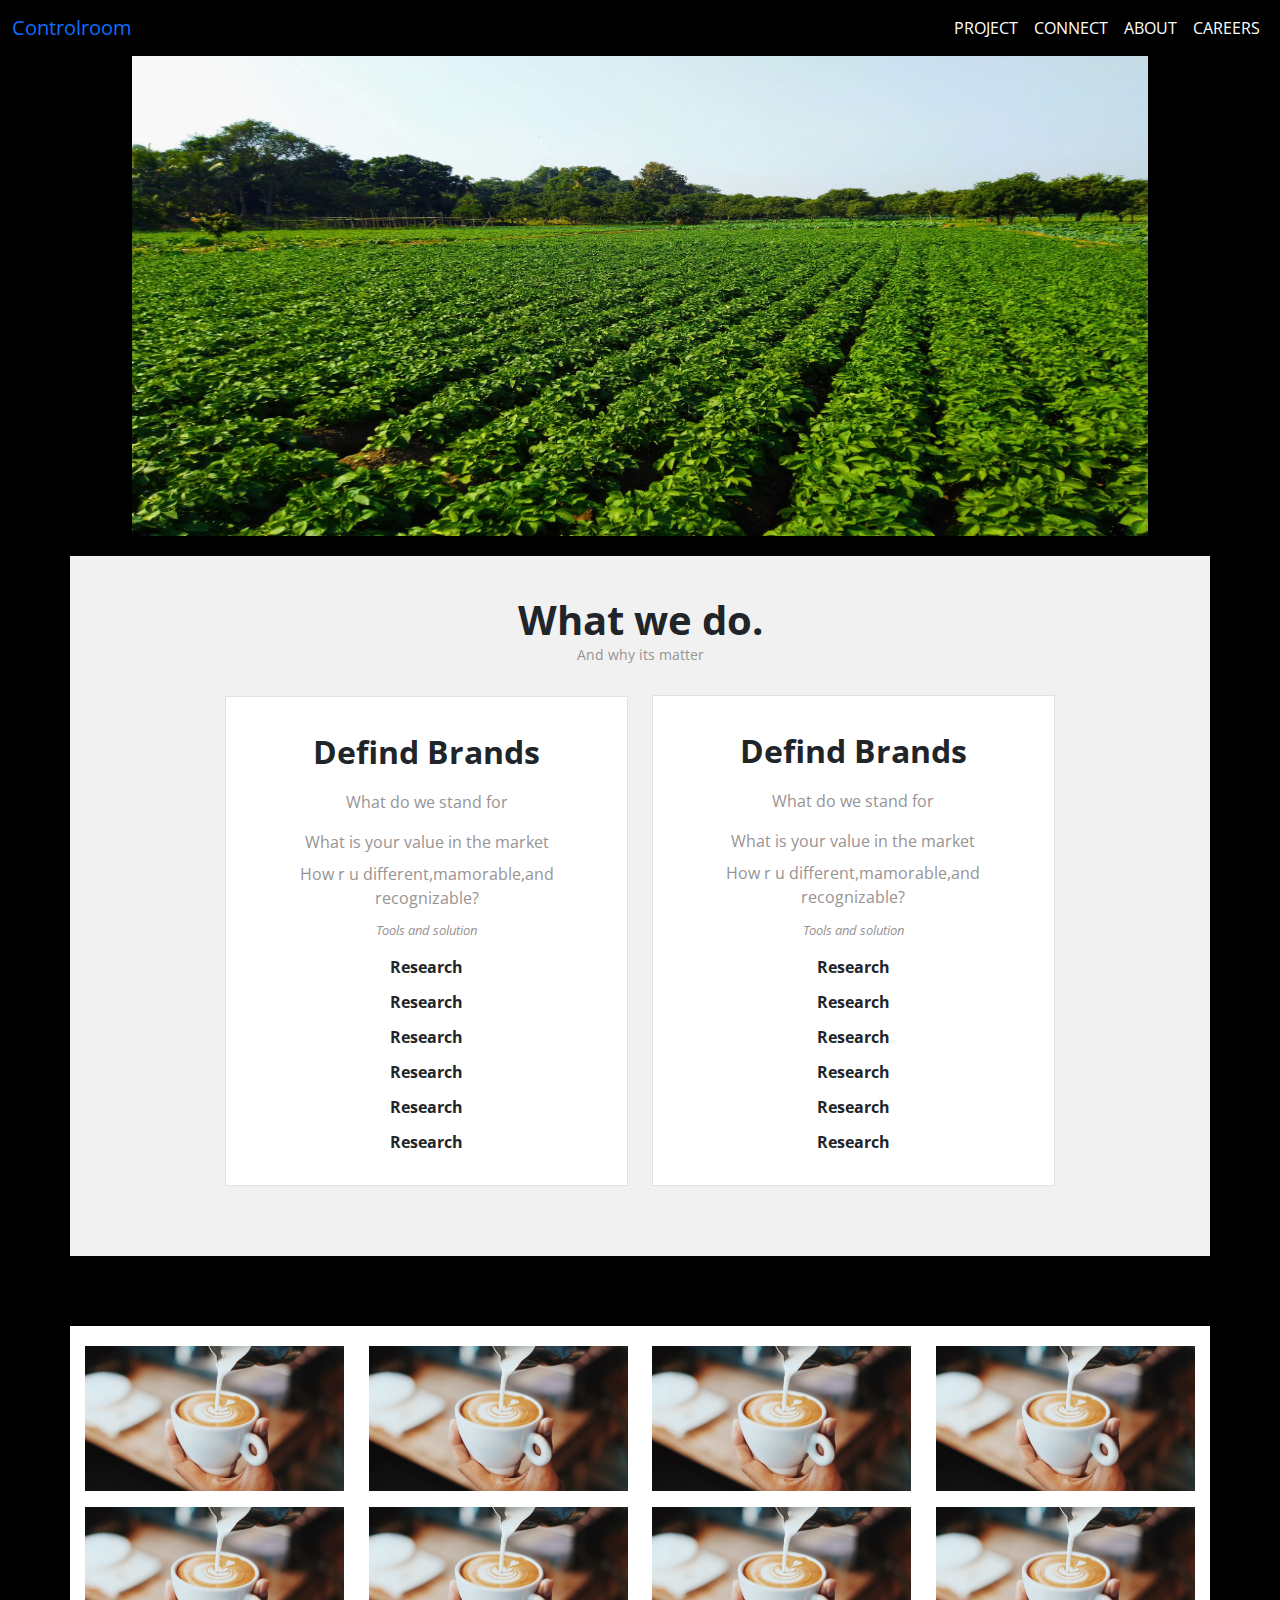
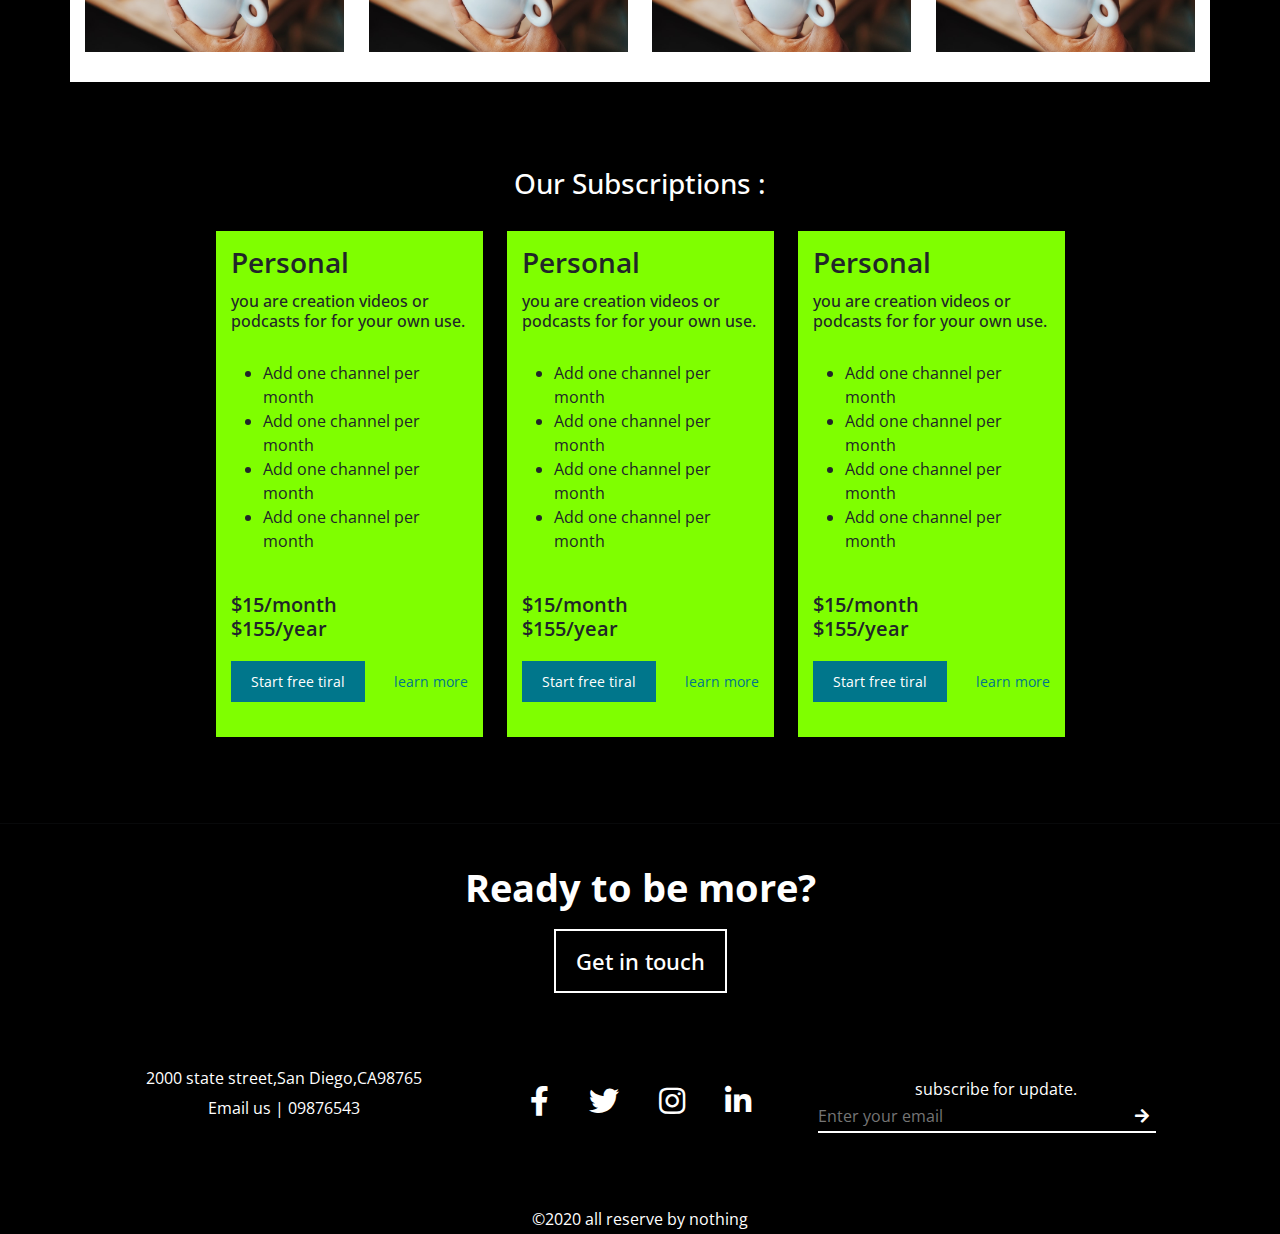
<file: index.html>
<!DOCTYPE html>
<html lang="en">
<head>
    <meta charset="UTF-8">
    <meta http-equiv="X-UA-Compatible" content="IE=edge">
    <meta name="viewport" content="width=device-width, initial-scale=1.0">
    <!-- boostrap css -->
    <link rel="stylesheet" href="css/bootstrap.min.css">
    <!-- font-awesome css -->
    <link rel="stylesheet" href="css/all.min.css">
    <!-- slick css -->
    <link rel="stylesheet" href="css/slick.css">
    <!-- custom css -->
    <link rel="stylesheet" href="css/style.css">
    <!-- google font -->
    <link rel="preconnect" href="https://fonts.googleapis.com">
    <link rel="preconnect" href="https://fonts.gstatic.com" crossorigin>
    <link href="https://fonts.googleapis.com/css2?family=Open+Sans:wght@300;400;600;700;800&display=swap" rel="stylesheet">
    <title>Document</title>
</head>
<body>
<!-- header part start -->
<!-- nav part start -->
<nav class="navbar navbar-expand-lg">
    <div class="container-fluid">
        <a class="navbar-brand" href="#">Controlroom</a>
        <button class="navbar-toggler" type="button" data-bs-toggle="collapse" data-bs-target="#navbarSupportedContent"
            aria-controls="navbarSupportedContent" aria-expanded="false" aria-label="Toggle navigation">
            <span class="navbar-toggler-icon"></span>
        </button>
        <div class="collapse navbar-collapse" id="navbarSupportedContent">
            <ul class="navbar-nav ms-auto mb-2 mb-lg-0">
                <li class="nav-item">
                    <a class="nav-link "  href="#">Project</a>
                </li>
                <li class="nav-item">
                    <a class="nav-link" href="#">Connect</a>
                </li>
                <li class="nav-item">
                    <a class="nav-link "  href="#">About</a>
                </li>
                <li class="nav-item">
                    <a class="nav-link" href="#">Careers</a>
                </li>
            </ul>
        </div>
    </div>
</nav>
<!-- nav part end -->
<!-- banner part start -->
<section >
    <div class="container banner">
        <img src="image/bg-image/farm-1.jpg" class="img-fluid" alt="">
    </div>
</section>
<!-- banner part end -->
<!-- header part end -->
<!-- main part start -->
<!-- what we do start -->
<section >
    <div class="container " id="about">
        <div class="title text-center">
            <h1>What we do.</h1>
            <p>And why its matter</p>
        </div>
        <div class="row about-card ">
            <div class="col-lg-5 ">
                <div class="about-card-item text-center">
                    <h2>Defind Brands</h2>
                    <p>What do we stand for</p>
                    <p>What is your value in the market</p>
                    <p>How r u different,mamorable,and recognizable?</p>
                    <i>Tools and solution</i>
                    <h6>Research</h6>
                    <h6>Research</h6>
                    <h6>Research</h6>
                    <h6>Research</h6>
                    <h6>Research</h6>
                    <h6>Research</h6>
                </div>
            </div>
            <div class="col-lg-5">
                <div class="about-card-item text-center">
                    <h2>Defind Brands</h2>
                    <p>What do we stand for</p>
                    <p>What is your value in the market</p>
                    <p>How r u different,mamorable,and recognizable?</p>
                    <p><i>Tools and solution</i></p>
                    <h6>Research</h6>
                    <h6>Research</h6>
                    <h6>Research</h6>
                    <h6>Research</h6>
                    <h6>Research</h6>
                    <h6>Research</h6>
                </div>
            </div>   
        </div>
    </div>
</section>
<!-- what we do end -->
<!-- gallary part start -->
<section id="gallary-2">
    <div class="container" id="gallary">
        <div class="row mb-3">
            <div class="col-lg-3">
                <img src="image/bg-image/coffee.jpg" alt="" class="img-fluid">
            </div>
            <div class="col-lg-3">
                <img src="image/bg-image/coffee.jpg" alt="" class="img-fluid">
            </div>
            <div class="col-lg-3">
                <img src="image/bg-image/coffee.jpg" alt="" class="img-fluid">
            </div>
            <div class="col-lg-3">
                <img src="image/bg-image/coffee.jpg" alt="" class="img-fluid">
            </div>      
        </div>
        <div class="row ">
            <div class="col-lg-3">
                <img src="image/bg-image/coffee.jpg" alt="" class="img-fluid">
            </div>
            <div class="col-lg-3">
                <img src="image/bg-image/coffee.jpg" alt="" class="img-fluid">
            </div>
            <div class="col-lg-3">
                <img src="image/bg-image/coffee.jpg" alt="" class="img-fluid">
            </div>
            <div class="col-lg-3">
                <img src="image/bg-image/coffee.jpg" alt="" class="img-fluid">
            </div>      
        </div>
        
    </div>
</section>
<!-- gallary part end -->
<!-- subscription start -->
<section>
    <div class="container subscription " >
        <div class="title text-center">
            <h3>Our Subscriptions :</h3>
        </div>
        <div class="row subscription-card ">
            <div class="col-lg-3 ">
                <div class="subscription-card-item ">
                   <h3>Personal</h3>
                   <h6>you are creation videos or podcasts for for your own use.</h6>
                   <ul>
                       <li>Add one channel per month</li>
                       <li>Add one channel per month</li>
                       <li>Add one channel per month</li>
                       <li>Add one channel per month</li>
                   </ul>
                   <h5>$15/month</h5>
                   <h5>$155/year</h5>
                   <div class="free-trial d-flex justify-content-between align-items-center">
                    <a href="#">Start free tiral</a>
                    <p>learn more</p>
                   </div>

                </div>
            </div>
            <div class="col-lg-3 ">
                <div class="subscription-card-item ">
                   <h3>Personal</h3>
                   <h6>you are creation videos or podcasts for for your own use.</h6>
                   <ul>
                       <li>Add one channel per month</li>
                       <li>Add one channel per month</li>
                       <li>Add one channel per month</li>
                       <li>Add one channel per month</li>
                   </ul>
                   <h5>$15/month</h5>
                   <h5>$155/year</h5>
                    <div class="free-trial d-flex justify-content-between align-items-center">
                        <a href="#">Start free tiral</a>
                        <p>learn more</p>
                    </div>

                </div>
            </div>
            <div class="col-lg-3 ">
                <div class="subscription-card-item ">
                   <h3>Personal</h3>
                   <h6>you are creation videos or podcasts for for your own use.</h6>
                   <ul>
                       <li>Add one channel per month</li>
                       <li>Add one channel per month</li>
                       <li>Add one channel per month</li>
                       <li>Add one channel per month</li>
                   </ul>
                   <h5>$15/month</h5>
                   <h5>$155/year</h5>
                    <div class="free-trial d-flex justify-content-between align-items-center">
                        <a href="#">Start free tiral</a>
                        <p>learn more</p>
                    </div>

                </div>
            </div>
            
        </div>
    </div>
</section>
<hr>
<!-- subscription end -->
<!-- main part end -->
<!-- footer start-->
<section id="footer">
    <div class="container">
        <div class="title">
            <h2>Ready to be more?</h2>
            <a href="#">Get in touch</a>
        </div>
        <div class="row center">
            <div class="col-lg-4 footer-box">
                <address>
                    <p>2000 state street,San Diego,CA98765</p>
                    <p>Email us | 09876543</p>
                </address>
            </div>
            <div class="col-lg-3 footer-box">
                <div class="socila-media">
                    <i class="fab fa-facebook-f"></i>
                    <i class="fab fa-twitter"></i>
                    <i class="fab fa-instagram"></i>
                    <i class="fab fa-linkedin-in"></i>
                </div>
            </div>
            <div class="col-lg-4 footer-box">
                <p>subscribe for update.</p>
                <div class="email-box">
                    <div class="row">
                        <div class="col-lg-10">
                            <input type="email" placeholder="Enter your email">
                        </div>
                        <div class="col-lg-2">
                            <i class="fas fa-arrow-right"></i>
                        </div>
                    </div>

                </div>
            </div>
        </div>
    </div>
    <footer>
        <p>&copy;2020 all reserve by nothing</p>
    </footer>
</section>
<!-- footer end-->











    <!--script -->
    <script src="js/jquery-1.12.4.min.js"></script>
    <script src="js/bootstrap.bundle.min.js"></script>
    <script src="js/slick.min.js"></script>
    <script src="js/script.js"></script>
</body>    
</html>
</file>
<file: css/style.css>
*{
    margin: 0;
    padding: 0;
    font-family: 'Open Sans', sans-serif;
    
}
body{
    background: #000;
}
h1,h2,h3,h4,h5,h6 ,p{
    margin: 0;
}
a{
    text-decoration: none;
}
/* navbar start */
nav{
    background: #000;
}
nav ul li a{
    color: #fff !important;
    text-transform: uppercase;
}
.banner img{
    padding: 0 50px 20px;
    width: 100%;
    height: 500px;
}
/* navbar end */
/* what we are start */
#about{
    background: #f1f1f1;
    padding:40px 70px; 
}
.title h1{
    font-weight: 700;
}
.title p {
    font-size: 14px;
    color: #979393;
}
.about-card{
    padding: 30px 0 ;
    display: flex;
    justify-content: center;
    align-items: center;
    
}
.about-card-item{
    background: #fff;
    padding: 25px 30px ;
    border: 1px solid   #e2e2e2;
}
.about-card-item h2{
    line-height: 60px;
    font-weight: 700;
}
.about-card-item p{
    line-height: 40px;
    color: #979393;
}
#about .about-card-item  p:nth-child(4){
    line-height: 1.5;
    /* background: chartreuse; */
}
.about-card-item i{
    font-size: 13px;
    line-height: 40px;
    color: #979393;
}
.about-card-item h6{
    line-height: 35px;
    font-weight: 700;
}
/* what we are end */
/* gallary part start */
#gallary-2{
    padding: 70px 30px;
}
#gallary{
    background: #fff;
    padding: 20px 15px 30px;
   
}
/* gallary part end */
/* subscription start */
.subscription{
    padding: 15px 0 70px;
}
.title h3{
    color: #fff;
    margin-bottom: 30px;
}
.subscription-card{
    display: flex;
    justify-content: center;
    align-items: center;
}
.subscription-card-item{
    padding: 15px;
    background: chartreuse;
}
.subscription-card-item h3{
    font-weight: 600;
    margin-bottom: 13px;
}
.subscription-card-item h6{
    margin-bottom: 30px;
}
.subscription-card-item ul{
    margin-bottom: 40px;
}
.subscription-card-item h5{
    font-weight: 600;  
}
.subscription .free-trial{
    padding: 20px 0;
}
.subscription .free-trial a{
    padding: 10px 20px;
    background: rgb(0, 118, 139);
    font-size: 14px;
    color: #fff;
}
.subscription .free-trial p{
    font-size: 14px;
    color:rgb(0, 118, 139) ;
}

/* subscription end */
/* footer */
#footer{
    background: #000;
    color: #fff;
}
#footer .title{
    padding-top: 25px;
    padding-bottom: 70px;
    text-align: center;
    
}
#footer .title h2{
    font-size: 38px;
    font-weight: 700;
    padding-bottom: 35px;
}
#footer .title a{
    font-size: 22px;
    font-weight: 550;
    color: #fff;
    padding: 15px 20px;
    border: 2px solid white;
}
#footer p{
    font-size: 16px;
    line-height: 30px;
}
.center{
    display: flex;
    align-items: center;
    justify-content: space-evenly;
    text-align: center;
    padding-bottom: 50px;
}
.footer-box{
    padding-top: 15px;
    padding-bottom: 15px;
    
}
 .socila-media i{
    font-size: 30px;
    padding: 10px 18px;
}
#footer input{
    background: none;
    border: none;
}
#footer .email-box{
    
    text-align: left;
    position: relative;
}
#footer .email-box::after{
    position: absolute;
    content: "";
    height: 2px;
    width:95%;
    background: #ffffff;
    left: 0;
    bottom: -5px;
}
footer{
    text-align: center;
}
</file>
